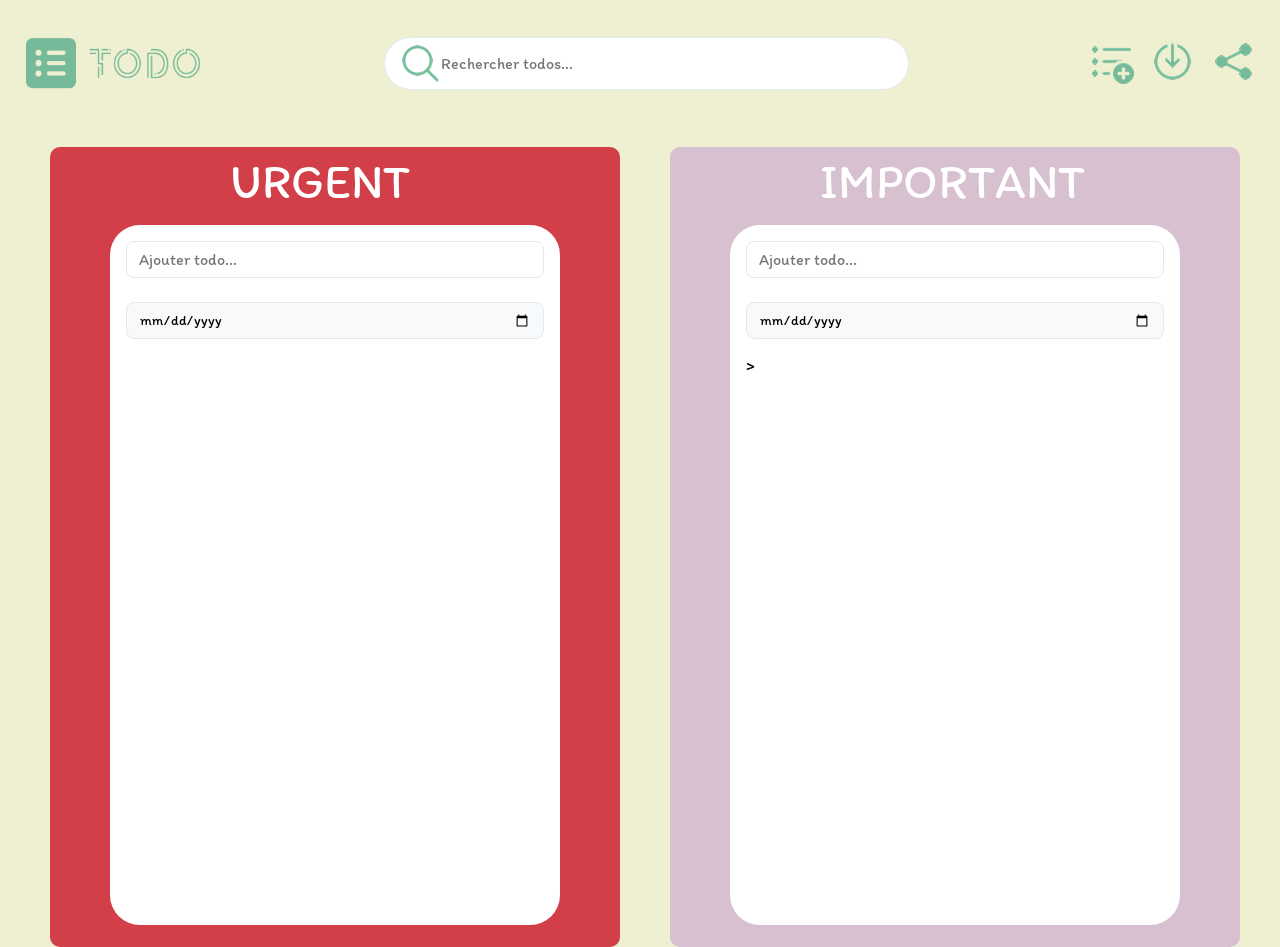
<file: index.html>
<!DOCTYPE html>
<html lang="en">
<head>
    <meta charset="UTF-8">
    <meta name="viewport" content="width=device-width, initial-scale=1.0">
    <link rel="icon" href="/assets/logo/logo-favicon.png" type="image/x-icon">
    <title>TODO List</title>
    <link href="https://fonts.googleapis.com/css?family=Itim:400" rel="stylesheet">
    <link rel="stylesheet" href="css/style.css">
</head>
<body>
    <main>
        <header>
            <img src="assets/logo/logo-light-transparent.png" alt="Logo light" class="logo">
            
            <div class="search-container">
                <input type="text" id="searchInput" placeholder="Rechercher todos...">
                <img src="assets/icons/Search.png" alt="Search" class="search-icon">
            </div>

            <div class="action-buttons">
                <a href="/html/ajout.html"><img src="assets/icons/Add List.png" alt="Add" class="action-icon" href="#ajout"></a>
                <a href="/html/import.html"><img src="assets/icons/Sign In.png" alt="Sign In" class="action-icon"></a>
                <a href="/html/export.html"><img src="assets/icons/Share.png" alt="Share" class="action-icon"></a>
            </div>
        </header>

        <div class="columns-container">
            <div class="column urgent">
                <h2>URGENT</h2>
                <div class="card">
                    <div class="add-todo-container">
                        <input type="text" class="todo-input" placeholder="Ajouter todo...">
                        <input type="date" class="date-input" title="Date d'échéance (optionnel)">
                    </div>
                    <div class="todos-list"></div>
                </div>
            </div>

            <div class="column important">
                <h2>IMPORTANT</h2>
                <div class="card">
                    <div class="add-todo-container">
                        <input type="text" class="todo-input" placeholder="Ajouter todo...">
                        <input type="date" class="date-input" title="Date d'échéance (optionnel)">
                    </div>>
                    <div class="todos-list"></div>
                </div>
            </div>

            <div class="column apres">
                <h2>APRÉS</h2>
                <div class="card">
                    <div class="add-todo-container">
                        <input type="text" class="todo-input" placeholder="Ajouter todo...">
                        <input type="date" class="date-input" title="Date d'échéance (optionnel)">
                    </div>
                    <div class="todos-list"></div>
                </div>
            </div>
        </div>
    </main>
    <script src="/js/script.js"></script>
</body>
</html>
</file>
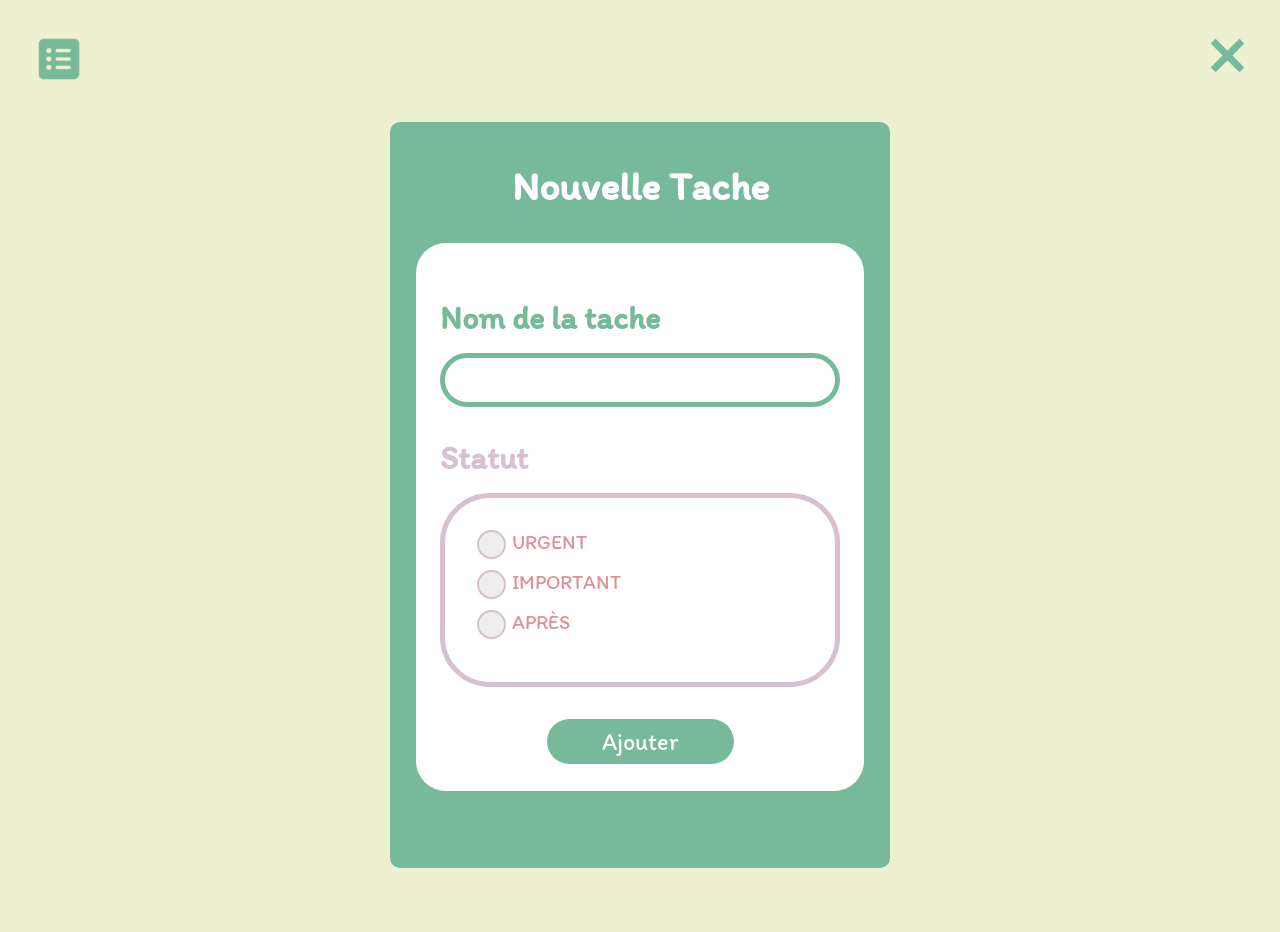
<file: html/ajout.html>
<!DOCTYPE html>
<html lang="en">
<head>
    <meta charset="UTF-8">
    <meta name="viewport" content="width=device-width, initial-scale=1.0">
    <link rel="icon" href="/assets/logo/logo-favicon.png" type="image/x-icon">
    <title>Nouvelle Tache</title>
    <link href="https://fonts.googleapis.com/css?family=Itim:400" rel="stylesheet">
    <link rel="stylesheet" href="/css/ajout.css">
</head>
<body>
    <div class="container">
        <img class="logo" src="/assets/logo/logo-icon-light-transparent.png" alt="Logo light">
        <a href="/index.html">
            <button class="close-btn">
                <img src="/assets/icons/Close.png" alt="Close">
            </button>
        </a>
        <div class="modal">
            <h2>Nouvelle Tache</h2>
            <div class="card">
                <div class="input-group">
                    <h3>Nom de la tache</h3>
                    <input type="text" id="taskName">
                </div>
                <div class="input-group">
                    <h3>Statut</h3>
                    <div class="status-group">
                        <label class="status-item">
                            <input type="radio" name="status" value="urgent">
                            <span class="radio-button"></span>
                            <span>URGENT</span>
                        </label>
                        <label class="status-item">
                            <input type="radio" name="status" value="important">
                            <span class="radio-button"></span>
                            <span>IMPORTANT</span>
                        </label>
                        <label class="status-item">
                            <input type="radio" name="status" value="apres">
                            <span class="radio-button"></span>
                            <span>APRÈS</span>
                        </label>
                    </div>
                </div>
                <button class="add-btn">Ajouter</button>
            </div>
        </div>
    </div>
    <script src="/js/ajout.js"></script>
</body>
</html>
</file>
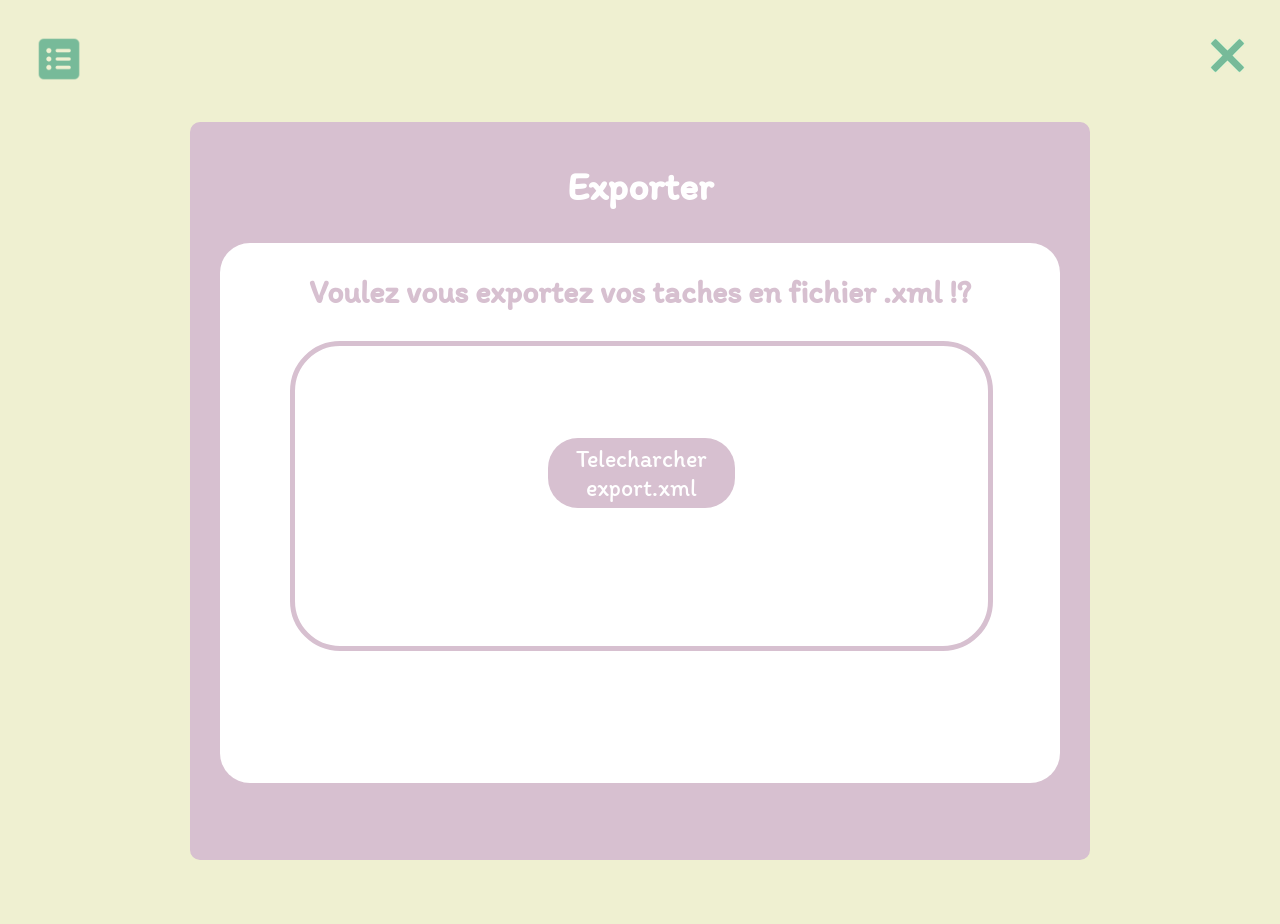
<file: html/export.html>
<!DOCTYPE html>
<html lang="fr">
<head>
    <meta charset="UTF-8">
    <meta name="viewport" content="width=device-width, initial-scale=1.0">
    <link rel="icon" href="/assets/logo/logo-favicon.png" type="image/x-icon">
    <title>Exporter</title>
    <link href="https://fonts.googleapis.com/css?family=Itim:400" rel="stylesheet">
    <link rel="stylesheet" href="/css/export.css">
</head>
<body>
    <div class="container">
    
        <img src="/assets/logo/logo-icon-light-transparent.png" alt="logo light" class="logo">
        <a href="/index.html">
            <button class="close-btn">
                <img src="/assets/icons/Close.png" alt="close">
            </button>
        </a>
    

        <section class="modal">
            <h2>Exporter</h2>
            <div class="card">
                <h3>Voulez vous exportez vos taches en fichier .xml !?</h3>
                <section class="task-container">
                    <div class="task-list">
                        <button class="export-btn">Telecharcher export.xml</button>
                    </div>
                </section>
                
            </a>
        </section>
    </div>
    <script src="/js/export.js"></script>
</body>
</html>
</file>
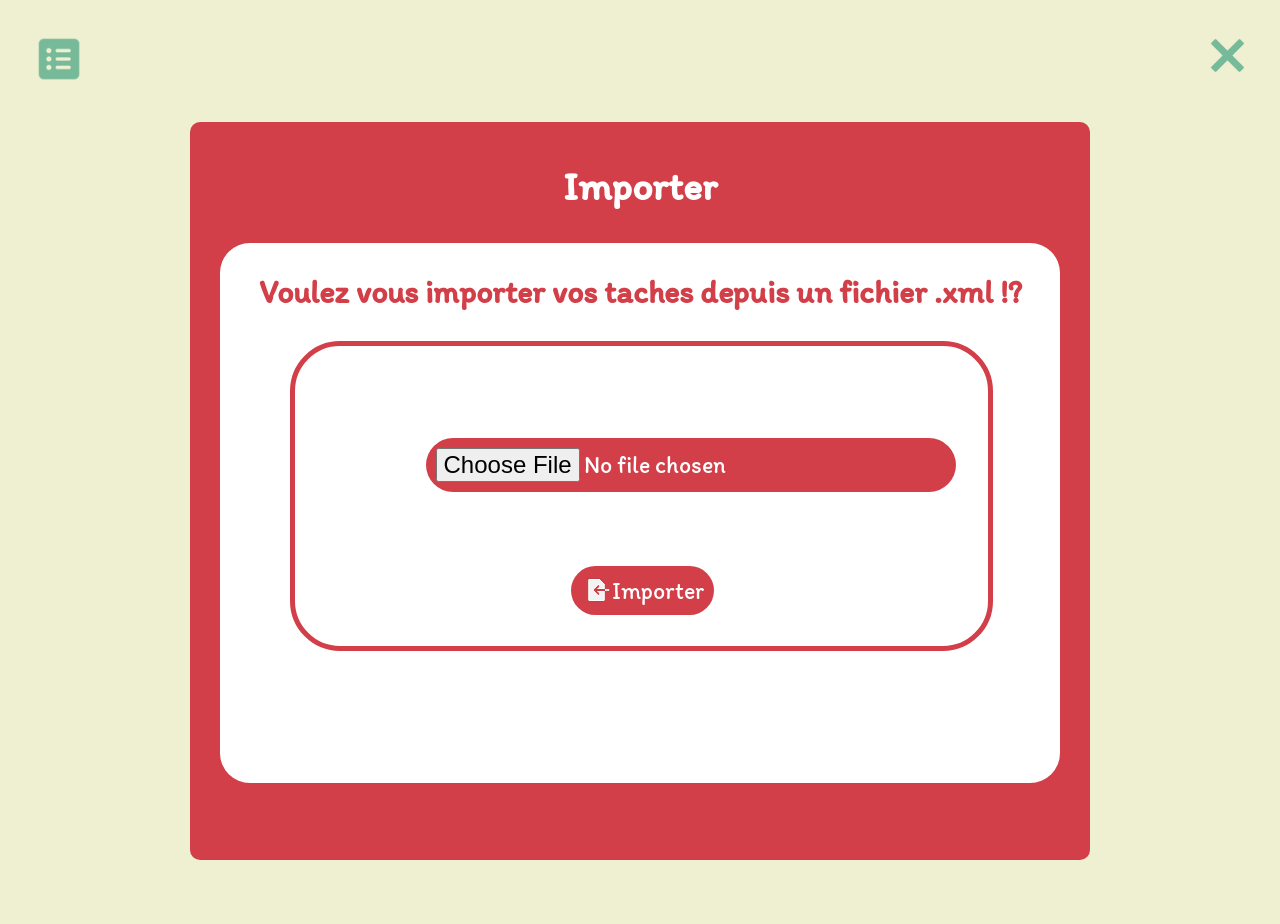
<file: html/import.html>
<!DOCTYPE html>
<html lang="fr">
<head>
    <meta charset="UTF-8">
    <meta name="viewport" content="width=device-width, initial-scale=1.0">
    <link rel="icon" href="/assets/logo/logo-favicon.png" type="image/x-icon">
    <title>Importer</title>
    <link href="https://fonts.googleapis.com/css?family=Itim:400" rel="stylesheet">
    <link rel="stylesheet" href="/css/import.css">
</head>
<body>
    <div class="container">
    
        <img src="/assets/logo/logo-icon-light-transparent.png" alt="logo light" class="logo">
        <button class="close-btn" id="closeBtn">
            <img src="/assets/icons/Close.png" alt="close">
        </button>
        
    

        <section class="modal">
            <h2>Importer</h2>
            <div class="card">
                <h3>Voulez vous importer vos taches depuis un fichier .xml !?</h3>
                <section class="imp-container">
                    <div class="import">
                        <form id="importForm" enctype="multipart/form-data" method="POST" action="http://localhost:8003/php/import.php">
                            <input class="input-import"  type="file" name="xmlFile" accept=".xml" required>
                            <button type="submit" class="upload-btn" id="importBtn">
                                <img src="/assets/icons/Import.png" class="import-icon">Importer
                            </button>
                            
                        </form>                        
                    </div>
                </section>
                
            </a>
        </section>
    </div>
    <script src="/js/import.js"></script>
</body>
</html>
</file>
<file: css/style.css>
/*########## Page Acceuil #############*/


* {
    margin: 0;
    padding: 0;
    box-sizing: border-box;
    font-family: 'Itim', sans-serif;
}

body {
    background-color: #eff0d1;
}

main {
    /*max-width: 1280px;
    height: 832px;
    margin: 0 auto;*/
    position: relative;
}

header {
    display: flex;
    align-items: center;
    justify-content: space-between;
    padding: 36px 24px;
}

.logo {
    width: 179px;
    height: 54px;
    object-fit: cover;
}

.search-container {
    position: relative;
    width: 525px;
}

#searchInput {
    width: 100%;
    height: 53px;
    padding-left: 56px;
    border-radius: 30px;
    border: 1px solid #e2e8f0;
    font-size: 16px;
}

.search-icon {
    position: absolute;
    width: 45px;
    height: 45px;
    top: 4px;
    left: 14px;
}

.action-buttons {
    display: flex;
    gap: 16px;
}

.action-icon {
    width: 45px;
    height: 45px;
    cursor: pointer;
    transition: transform 0.2s;
}

.action-icon:hover {
    transform: scale(1.1);
}

.columns-container {
    margin-left: 60px;
    display: flex;
    gap: 50px;
    position: absolute;
    top: 147px;
    left: -10px;
}

.column {
    width: 570px;
    height: 800px;
    border-radius: 10px;
    overflow: hidden;
    position: relative;
}

.column.urgent {
    background-color: #d33f49;
}

.column.important {
    background-color: #d7c0d0;
}

.column.apres {
    background-color: #77ba99;
}

.column h2 {
    position: absolute;
    top: 5px;
    color: white;
    font-size: 3rem;
    font-weight: normal;
}

.urgent h2 { left: 180px; }
.important h2 { left: 150px; }
.apres h2 { left: 200px; }

.card {
    position: absolute;
    width: 450px;
    height: 700px;
    top: 78px;
    left: 60px;
    background: white;
    border-radius: 30px;
    padding: 16px;
    overflow-y: auto;
}

.todo-input {
    width: 100%;
    padding: 8px 12px;
    border: 1px solid #e2e8f0;
    border-radius: 8px;
    margin-bottom: 16px;
    font-size: 16px;
}

.todos-list {
    display: flex;
    flex-direction: column;
    gap: 8px;
}

.todo-item {
    padding: 12px;
    background-color: #f8f9fa;
    border-radius: 8px;
    box-shadow: 0 1px 2px rgba(0, 0, 0, 0.1);
    transition: box-shadow 0.2s;
    display: flex;
    justify-content: space-between;
    align-items: center;
    cursor: grab;
    user-select: none;
}

.todo-item:hover {
    box-shadow: 0 2px 4px rgba(0, 0, 0, 0.15);
}

.todo-item.dragging {
    opacity: 0.5;
    transform: rotate(5deg);
    cursor: grabbing;
    z-index: 1000;
}

.todo-buttons {
    display: flex;
    gap: 8px;
}

.edit-btn, .delete-btn {
    border: none;
    background: none;
    cursor: pointer;
    font-size: 18px;
    padding: 4px 8px;
    border-radius: 4px;
    transition: background-color 0.2s;
}

.edit-btn {
    color: #77BA99;
}

.edit-btn:hover {
    background-color: #e2e8f0;
}

.delete-btn {
    color: #d33f49;
}

.delete-btn:hover {
    background-color: #fee2e2;
}

.edit-input {
    width: 100%;
    padding: 4px 8px;
    border: 1px solid #e2e8f0;
    border-radius: 4px;
    font-size: 16px;
}

/* ===== DRAG & DROP STYLES ===== */

/* Styles pour les éléments draggables */
/*...existing code...*/
.todo-item {
    /* ...existing code... */
    cursor: grab;
    user-select: none;
}

.todo-item.dragging {
    opacity: 0.5;
    transform: rotate(5deg);
    cursor: grabbing;
    z-index: 1000;
}

/* Styles pour les zones de drop */
.todos-list {
    min-height: 100px;
    transition: background-color 0.3s ease;
}

.todos-list.drag-over {
    background-color: #e8f5e8;
    border: 2px dashed #77BA99;
    border-radius: 8px;
}

/* Animation de feedback visuel */
.todo-item.drop-feedback {
    animation: dropSuccess 0.6s ease;
}

@keyframes dropSuccess {
    0% { transform: scale(1); }
    50% { transform: scale(1.05); background-color: #d4edda; }
    100% { transform: scale(1); }
}

/* Indicateur de zone de drop valide */
.column.valid-drop-target .card {
    box-shadow: 0 0 20px rgba(119, 186, 153, 0.3);
    border: 2px solid #77BA99;
}

/* Curseur pendant le drag */
.dragging * {
    cursor: grabbing !important;
}

/*########## Page Ajouter #############*/

/* ===== STYLES POUR LES DATES D'ÉCHÉANCE ===== */

/* Container pour l'ajout de tâches */
.add-todo-container {
    display: flex;
    flex-direction: column;
    gap: 8px;
    margin-bottom: 16px;
}

.date-input {
    padding: 8px 12px;
    border: 1px solid #e2e8f0;
    border-radius: 8px;
    font-size: 14px;
    background-color: #f8f9fa;
    transition: border-color 0.2s, background-color 0.2s;
}

.date-input:focus {
    outline: none;
    border-color: #77BA99;
    background-color: white;
}

/* Styles pour l'affichage des dates dans les tâches */
.todo-date {
    font-size: 12px;
    color: #6b7280;
    margin-top: 4px;
    display: flex;
    align-items: center;
    gap: 4px;
}

.todo-date::before {
    content: "📅";
    font-size: 10px;
}

/* Alertes visuelles pour les dates d'échéance */
.todo-item.overdue {
    border-left: 4px solid #dc2626;
    background-color: #fef2f2;
}

.todo-item.due-today {
    border-left: 4px solid #f59e0b;
    background-color: #fffbeb;
}

.todo-item.due-soon {
    border-left: 4px solid #3b82f6;
    background-color: #eff6ff;
}

/* Badges pour les états d'échéance */
.due-badge {
    font-size: 10px;
    padding: 2px 6px;
    border-radius: 12px;
    font-weight: bold;
    text-transform: uppercase;
}

.due-badge.overdue {
    background-color: #dc2626;
    color: white;
}

.due-badge.today {
    background-color: #f59e0b;
    color: white;
}

.due-badge.soon {
    background-color: #3b82f6;
    color: white;
}

/* Modification du modal d'édition */
.edit-modal {
    position: fixed;
    top: 50%;
    left: 50%;
    transform: translate(-50%, -50%);
    background: white;
    padding: 20px;
    border-radius: 12px;
    box-shadow: 0 10px 25px rgba(0, 0, 0, 0.3);
    z-index: 1000;
    min-width: 300px;
}

.edit-modal-overlay {
    position: fixed;
    top: 0;
    left: 0;
    right: 0;
    bottom: 0;
    background: rgba(0, 0, 0, 0.5);
    z-index: 999;
}

.edit-modal input {
    width: 100%;
    margin-bottom: 10px;
    padding: 8px;
    border: 1px solid #e2e8f0;
    border-radius: 4px;
}

.edit-modal-buttons {
    display: flex;
    gap: 10px;
    justify-content: flex-end;
}

.edit-modal-buttons button {
    padding: 8px 16px;
    border: none;
    border-radius: 4px;
    cursor: pointer;
    font-size: 14px;
}

.save-btn {
    background-color: #77BA99;
    color: white;
}

.cancel-btn {
    background-color: #6b7280;
    color: white;
}
</file>
<file: css/ajout.css>
body {
    font-family: 'Itim', sans-serif;
    background-color: #eff0d1;
    margin: 0;
    padding: 0;
    display: flex;
    justify-content: center;
    align-items: center;
    min-height: 100vh;
}

.container {
    /*max-width: 1280px;*/
    width: 100%;
    padding: 2rem;
    position: relative;
}

.logo {
    height: 54px;
    object-fit: cover;
}

.close-btn {
    position: absolute;
    top: 2rem;
    right: 1.5rem;
    background: none;
    border: none;
    cursor: pointer;
}

.close-btn img {
    width: 45px;
    height: 45px;
}

.modal {

    background-color: #77ba99;
    border-radius: 10px;
    overflow: hidden;
    width: 500px;
    margin: 2rem auto;
}

h2 {
    color: white;
    font-size: 40px;
    text-align: center;
    margin-top: 40px;
}

.card {
    background-color: white;
    border-radius: 30px;
    width: 400px;
    height: 500px;
    margin: 77px auto;
    margin-top: 20px;
    padding: 1.5rem;
}

.input-group {
    margin-bottom: 2rem;
}

h3 {
    font-size: 32px;
    margin-bottom: 1rem;
}

.input-group:first-child h3 {
    color: #77ba99;
}

.input-group:last-of-type h3 {
    color: #d7c0d0;
}

input[type="text"] {
    width: 100%;
    height: 54px;
    border: 5px solid #77ba99;
    border-radius: 30px;
    font-size: 26px;
    padding: 0 1rem;
    box-sizing: border-box;
    font-family: 'Itim',sans-serif;
    color: #77ba99;
}

.status-group {
    border: 5px solid #d7c0d0;
    border-radius: 50px;
    padding: 2rem;
}

.status-item {
    display: flex;
    align-items: center;
    margin-bottom: 1rem;
    cursor: pointer;
    position: relative;
    padding-left: 35px;
}

.status-item input {
    position: absolute;
    opacity: 0;
    cursor: pointer;
    height: 0;
    width: 0;
}

.radio-button {
    position: absolute;
    top: 0;
    left: 0;
    height: 25px;
    width: 25px;
    background-color: #eee;
    border: 2px solid #d7c0d0;
    border-radius: 50%;
}

.status-item:hover input ~ .radio-button {
    background-color: #ccc;
}

.status-item input:checked ~ .radio-button {
    background-color: #77ba99;
    border-color: #77ba99;
}

.radio-button:after {
    content: "";
    position: absolute;
    display: none;
}

.status-item input:checked ~ .radio-button:after {
    display: block;
}

.status-item .radio-button:after {
    top: 7px;
    left: 7px;
    width: 11px;
    height: 11px;
    border-radius: 50%;
    background: white;
}

.status-item span {
    color: #df9096;
    font-size: 20px;
    transition: color 0.3s ease;
}

.status-item input:checked + .radio-button + span {
    color: #77ba99;
    font-weight: bold;
}

.add-btn {
    background-color: #77ba99;
    color: white;
    border: none;
    border-radius: 30px;
    height: 45px;
    width: 187px;
    font-family: 'Itim', sans-serif;
    font-size: 24px;
    cursor: pointer;
    display: block;
    margin: 2rem auto 0;
}

.add-btn:hover {
    background-color: #5fa883;
}
</file>
<file: css/export.css>
/* Base styles */
body {
    font-family: 'Itim', sans-serif;
    background-color: #eff0d1;
    margin: 0;
    padding: 0;
    display: flex;
    justify-content: center;
    align-items: center;
    min-height: 100vh;
}


.container {
    /*max-width: 1280px;*/
    width: 100%;
    padding: 2rem;
    position: relative;
}


.logo {
    height: 54px;
    object-fit: cover;
}

.close-btn {
    position: absolute;
    top: 2rem;
    right: 1.5rem;
    background: none;
    border: none;
    cursor: pointer;
}

.close-btn img {
    width: 45px;
    height: 45px;
}



/* Modal */
.modal {

    background-color: #d7c0d0;
    border-radius: 10px;
    overflow: hidden;
    width: 900px;
    margin: 2rem auto;
}

h2 {
    color: white;
    font-size: 40px;
    text-align: center;
    margin-top: 40px;
}

h3 {
    margin-top: 10px;
    color: #d7c0d0;
    text-align: center;
    font-size: 32px;
    margin-bottom: 30px;
}

.card {
    background-color: white;
    border-radius: 30px;
    width: 800px;
    height: 500px;
    margin: 77px auto;
    margin-top: 20px;
    padding: 20px;
}




/* Task container */
.task-container {
    display: flex;
    justify-content: center;
    align-items: center;
    margin-bottom: 32px;
    border: 5px solid #d7c0d0;
    height: 300px;
    border-radius: 50px;
    width: 693px;
    margin-left: 50px;
}

.task-list {
    font-size: 20px;
    color: black;
    white-space: pre-line;
    height: 265px;
    width: 612px;
}

.export-btn {
    background-color: #d7c0d0;
    color: white;
    border: none;
    border-radius: 30px;
    height: 70px;
    width: 187px;
    font-family: 'Itim', sans-serif;
    font-size: 24px;
    cursor: pointer;
    display: block;
    /*margin: 2rem auto 0;*/
    margin: auto;
    margin-top: 50px;
}

.export-btn:hover {
    background-color: #c2a2b8;
}
</file>
<file: css/import.css>
/* Base styles */
body {
    font-family: 'Itim', sans-serif;
    background-color: #eff0d1;
    margin: 0;
    padding: 0;
    display: flex;
    justify-content: center;
    align-items: center;
    min-height: 100vh;
}


.container {
    /*max-width: 1280px;*/
    width: 100%;
    padding: 2rem;
    position: relative;
}


.logo {
    height: 54px;
    object-fit: cover;
}

.close-btn {
    position: absolute;
    top: 2rem;
    right: 1.5rem;
    background: none;
    border: none;
    cursor: pointer;
}

.close-btn img {
    width: 45px;
    height: 45px;
}



/* Modal */
.modal {

    background-color: #d33f49;
    border-radius: 10px;
    overflow: hidden;
    width: 900px;
    margin: 2rem auto;
}

h2 {
    color: white;
    font-size: 40px;
    text-align: center;
    margin-top: 40px;
}

h3 {
    margin-top: 10px;
    color: #d33f49;
    text-align: center;
    font-size: 32px;
    margin-bottom: 30px;
}

.card {
    background-color: white;
    border-radius: 30px;
    width: 800px;
    height: 500px;
    margin: 77px auto;
    margin-top: 20px;
    padding: 20px;
}




/* Task container */
.imp-container {
    display: flex;
    justify-content: center;
    align-items: center;
    margin-bottom: 32px;
    border: 5px solid #d33f49;
    height: 300px;
    border-radius: 50px;
    width: 693px;
    margin-left: 50px;
}

.import {
    font-size: 20px;
    color: black;
    white-space: pre-line;
    height: 265px;
    width: 612px;
    display: flex;
}


.upload-btn{
    background-color: #d33f49;
    color: white;
    border: none;
    border-radius: 30px;
    height: 45;
    width: 169;
    font-family: 'Itim', sans-serif;
    font-size: 24px;
    cursor: pointer;
    display: flex;
    margin-left: 235px ;
    margin-top: 50px;
    padding: 10px;
    
}
.upload-btn:hover {
    background-color: #922a31;
}
.import-icon{
    width: 31;
    height: 28;
    margin-left: 26;
    margin-top: 9;
}
.input-import{
    background-color: #d33f49;
    color: white;
    border: none;
    border-radius: 30px;
    height: 45;
    width: 169;
    font-family: 'Itim', sans-serif;
    font-size: 24px;
    cursor: pointer;
    display: flex;
    margin-left: 90px ;
    margin-top: 50px;
    padding: 10px;
}
</file>
